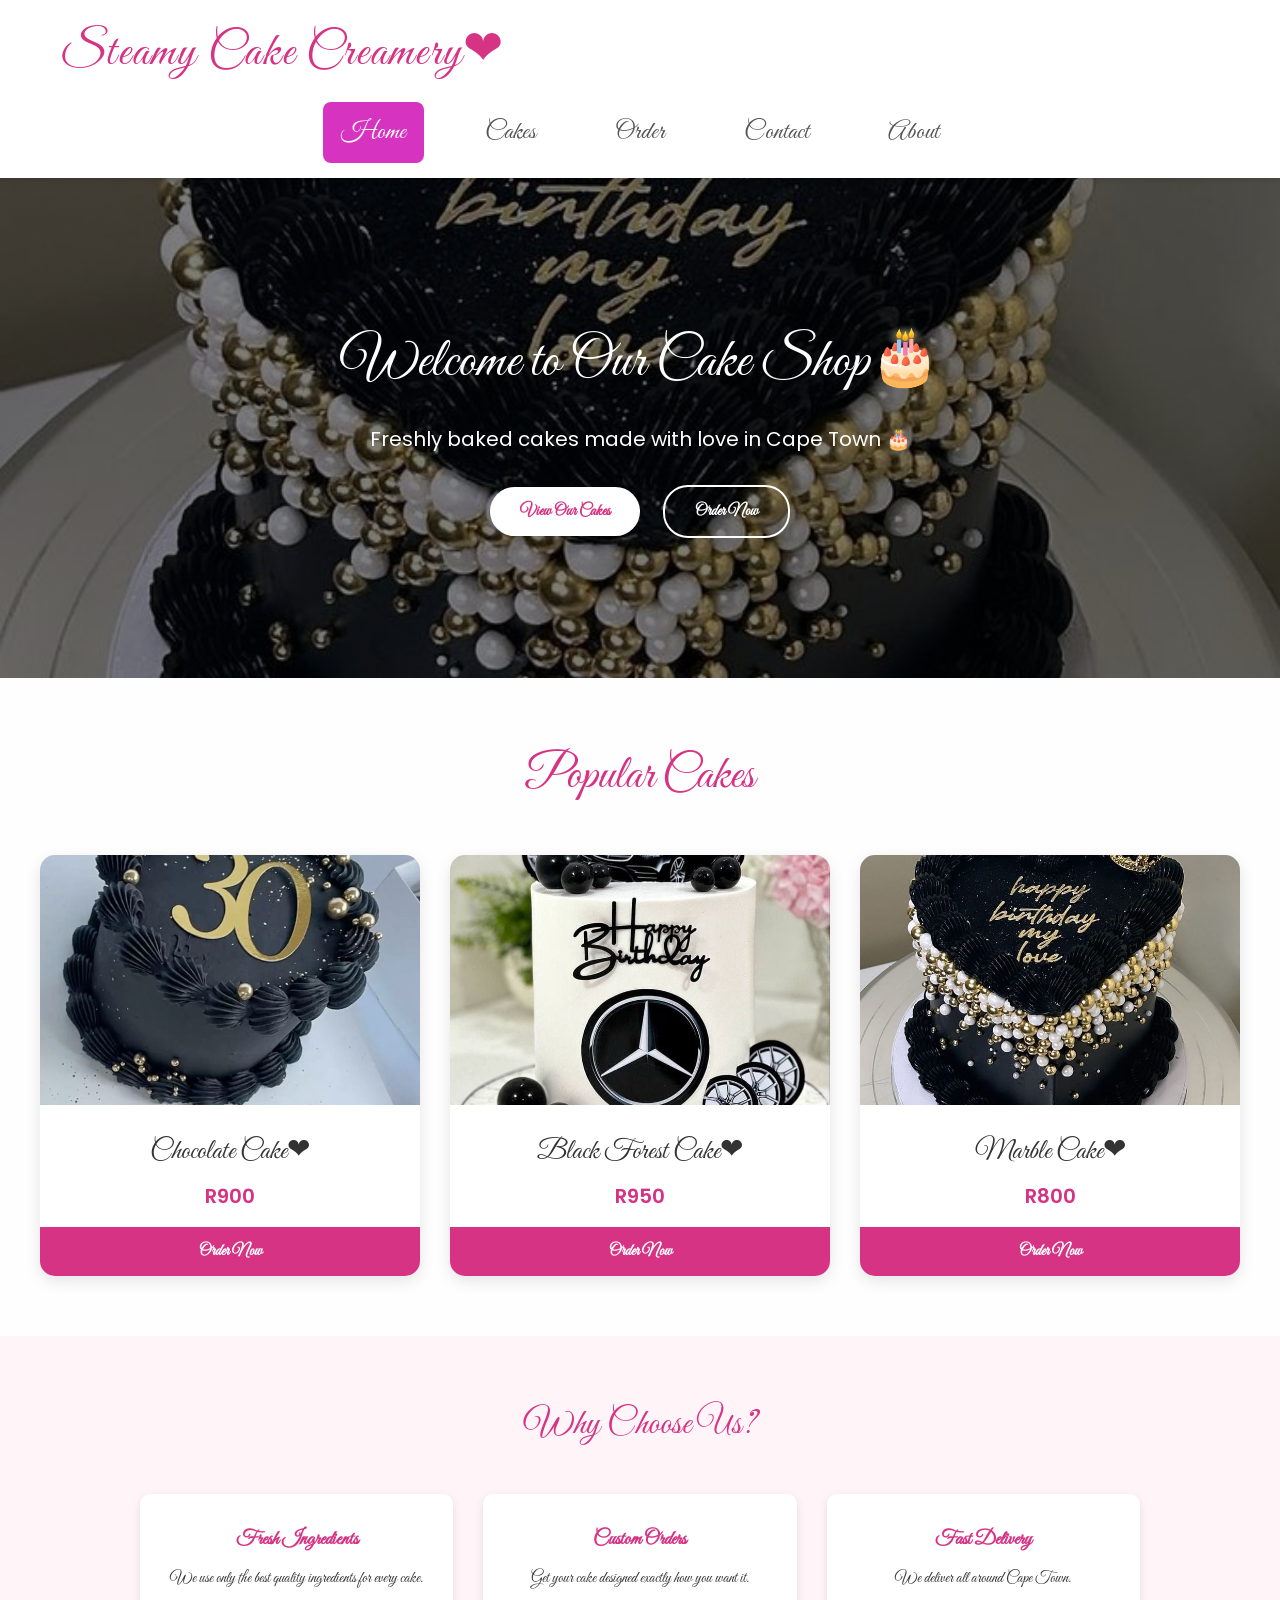
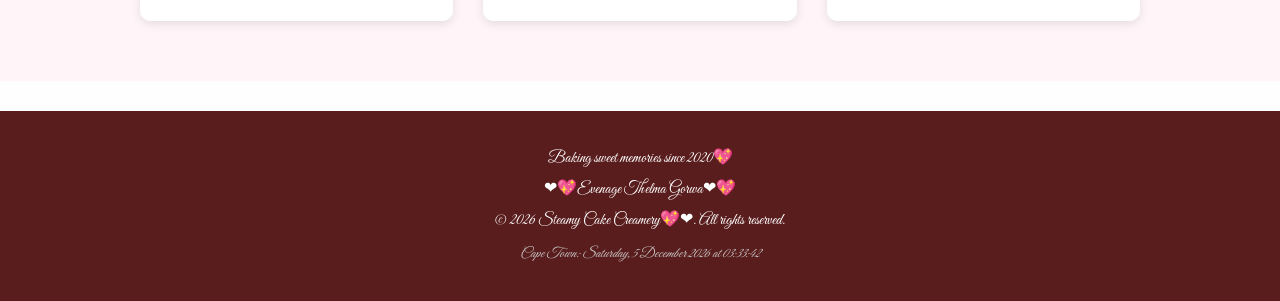
<file: index.html>
<!DOCTYPE html>
<html lang="en">
<head>
    <meta charset="UTF-8">
    <meta name="viewport" content="width=device-width, initial-scale=1.0">
    <title>Steamy Cake Creamery❤</title>
    <link href="https://fonts.googleapis.com/css2?family=Great+Vibes&family=Poppins:wght@300;400;500;600&display=swap" rel="stylesheet">
    
    <link rel="stylesheet" href="css/cake.css">
</head>


<body>
    <!-- components/header.html -->
    <div id="header"></div>

    <main>
        <!-- Hero Section -->
        <section class="hero">
            <div class="hero-content">
                <h2>Welcome to Our Cake Shop🎂</h2>
                <p>Freshly baked cakes made with love in Cape Town 🎂</p>
                <a href="cake.html" class="btn">View Our Cakes</a>
                <a href="order.html" class="btn-secondary">Order Now</a>
            </div>
        </section>

        <!-- Featured Cakes Section -->
        <section class="featured">
            <h2>Popular Cakes</h2>
            <div id="featuredCakes" class="cake-grid">
                <!-- cakes -->
            </div>
        </section>

        <!-- About Section -->
        <section class="about-preview">
            <h2>Why Choose Us?</h2>
            <div class="features">
                <div class="feature">
                    <h3>Fresh Ingredients</h3>
                    <p>We use only the best quality ingredients for every cake.</p>
                </div>
                <div class="feature">
                    <h3>Custom Orders</h3>
                    <p>Get your cake designed exactly how you want it.</p>
                </div>
                <div class="feature">
                    <h3>Fast Delivery</h3>
                    <p>We deliver all around Cape Town.</p>
                </div>
            </div>
        </section>
    </main>

    <!--components/footer.html -->
    <div id="footer"></div>

    <!--JS -->
    <script src="js/main.js"></script>
</body>
</html>
</file>
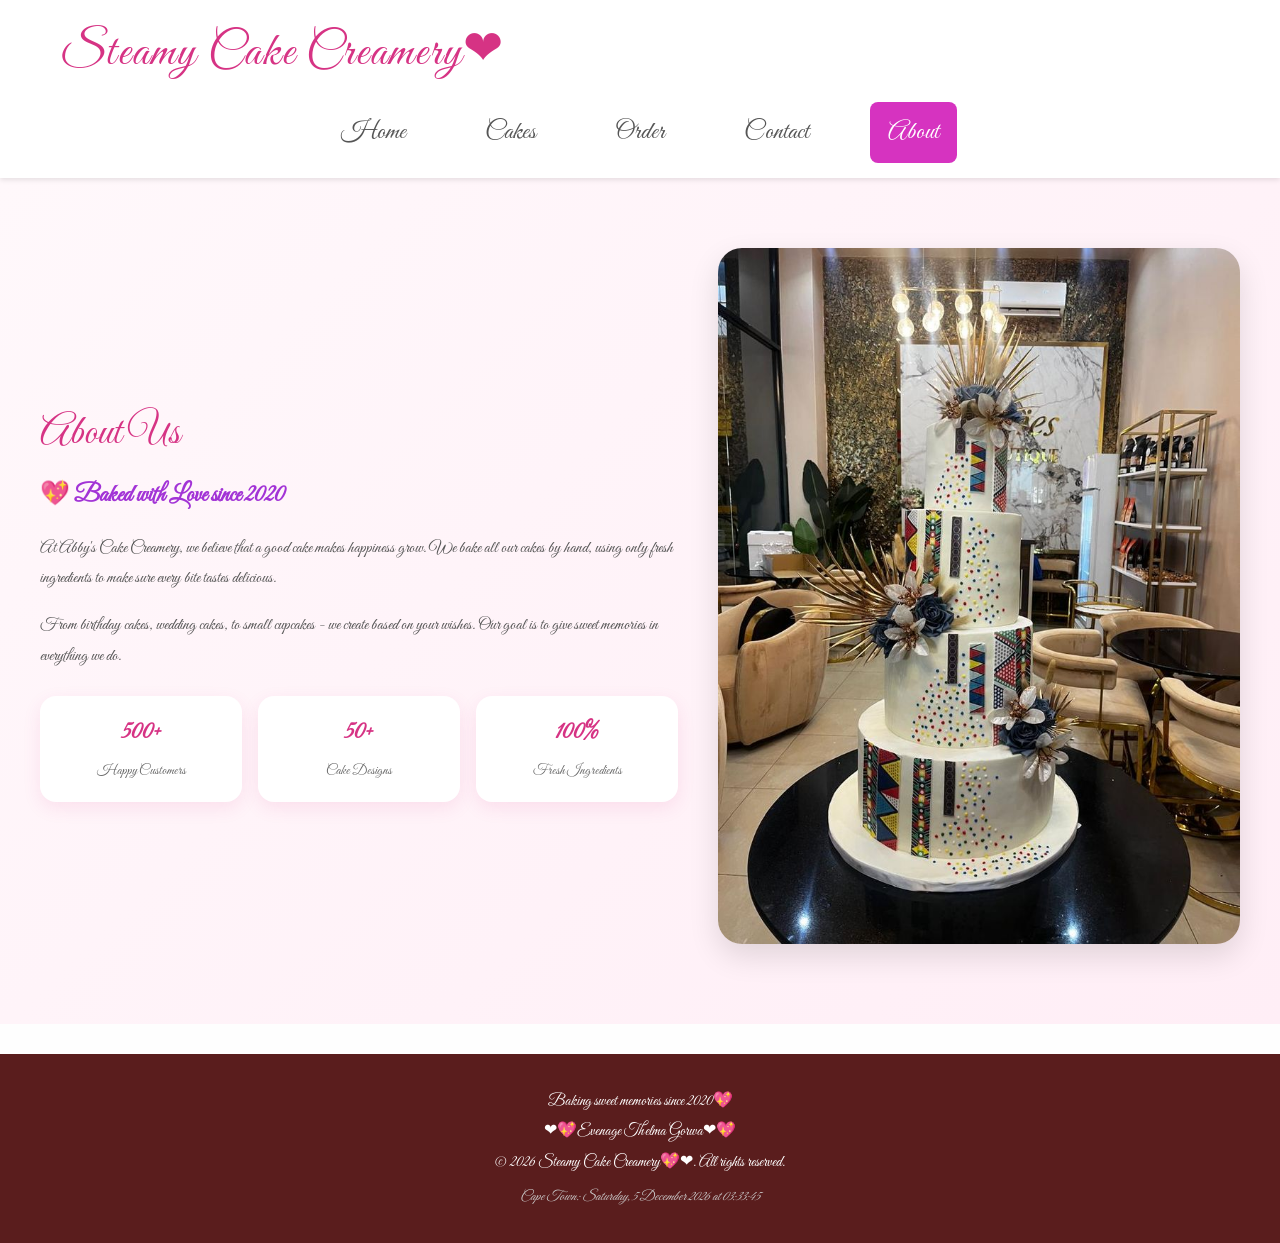
<file: about.html>
<!DOCTYPE html>
<html lang="en">
<head>
    <meta charset="UTF-8">
    <meta name="viewport" content="width=device-width, initial-scale=1.0">
    <title>Steamy Cake Creamery❤</title>
    
    <!-- Google Fonts -->
    <link href="https://fonts.googleapis.com/css2?family=Great+Vibes&family=Poppins:wght@300;400;500;600&display=swap" rel="stylesheet">
    
    <link rel="stylesheet" href="css/cake.css">
</head>
<body>
    <div id="header-placeholder"></div>

    <main>
        <section class="about-section">
            <div class="about-container">
                
                <div class="about-text">
                    <h2>About Us</h2>
                    <h3>💖 Baked with Love since 2020</h3>
                    <p>At Abby's Cake Creamery, we believe that a good cake makes happiness grow. 
                       We bake all our cakes by hand, using only fresh ingredients to make sure 
                        every bite tastes delicious.</p>

                    <p>From birthday cakes, wedding cakes, to small cupcakes - we create 
                    based on your wishes. Our goal is to give sweet memories in everything we do.</p>
                    
                    <div class="about-stats">
                        <div class="stat">
                            <h4>500+</h4>
                            <p>Happy Customers</p>
                        </div>
                        <div class="stat">
                            <h4>50+</h4>
                            <p>Cake Designs</p>
                        </div>
                        <div class="stat">
                            <h4>100%</h4>
                            <p>Fresh Ingredients</p>
                        </div>
                    </div>
                </div>

                <div class="about-image">
                    <img src="images/culturalWed2.jpeg" alt="Our Baker">
                </div>

            </div>
        </section>
    </main>

    <div id="footer-placeholder"></div>

    <script>
        fetch('components/header.html')
            .then(res => res.text())
            .then(data => document.getElementById('header-placeholder').innerHTML = data);
        
        fetch('components/footer.html')
            .then(res => res.text())
            .then(data => document.getElementById('footer-placeholder').innerHTML = data);
    </script>
    <script src="js/main.js"></script>
</body>
</html>
</file>
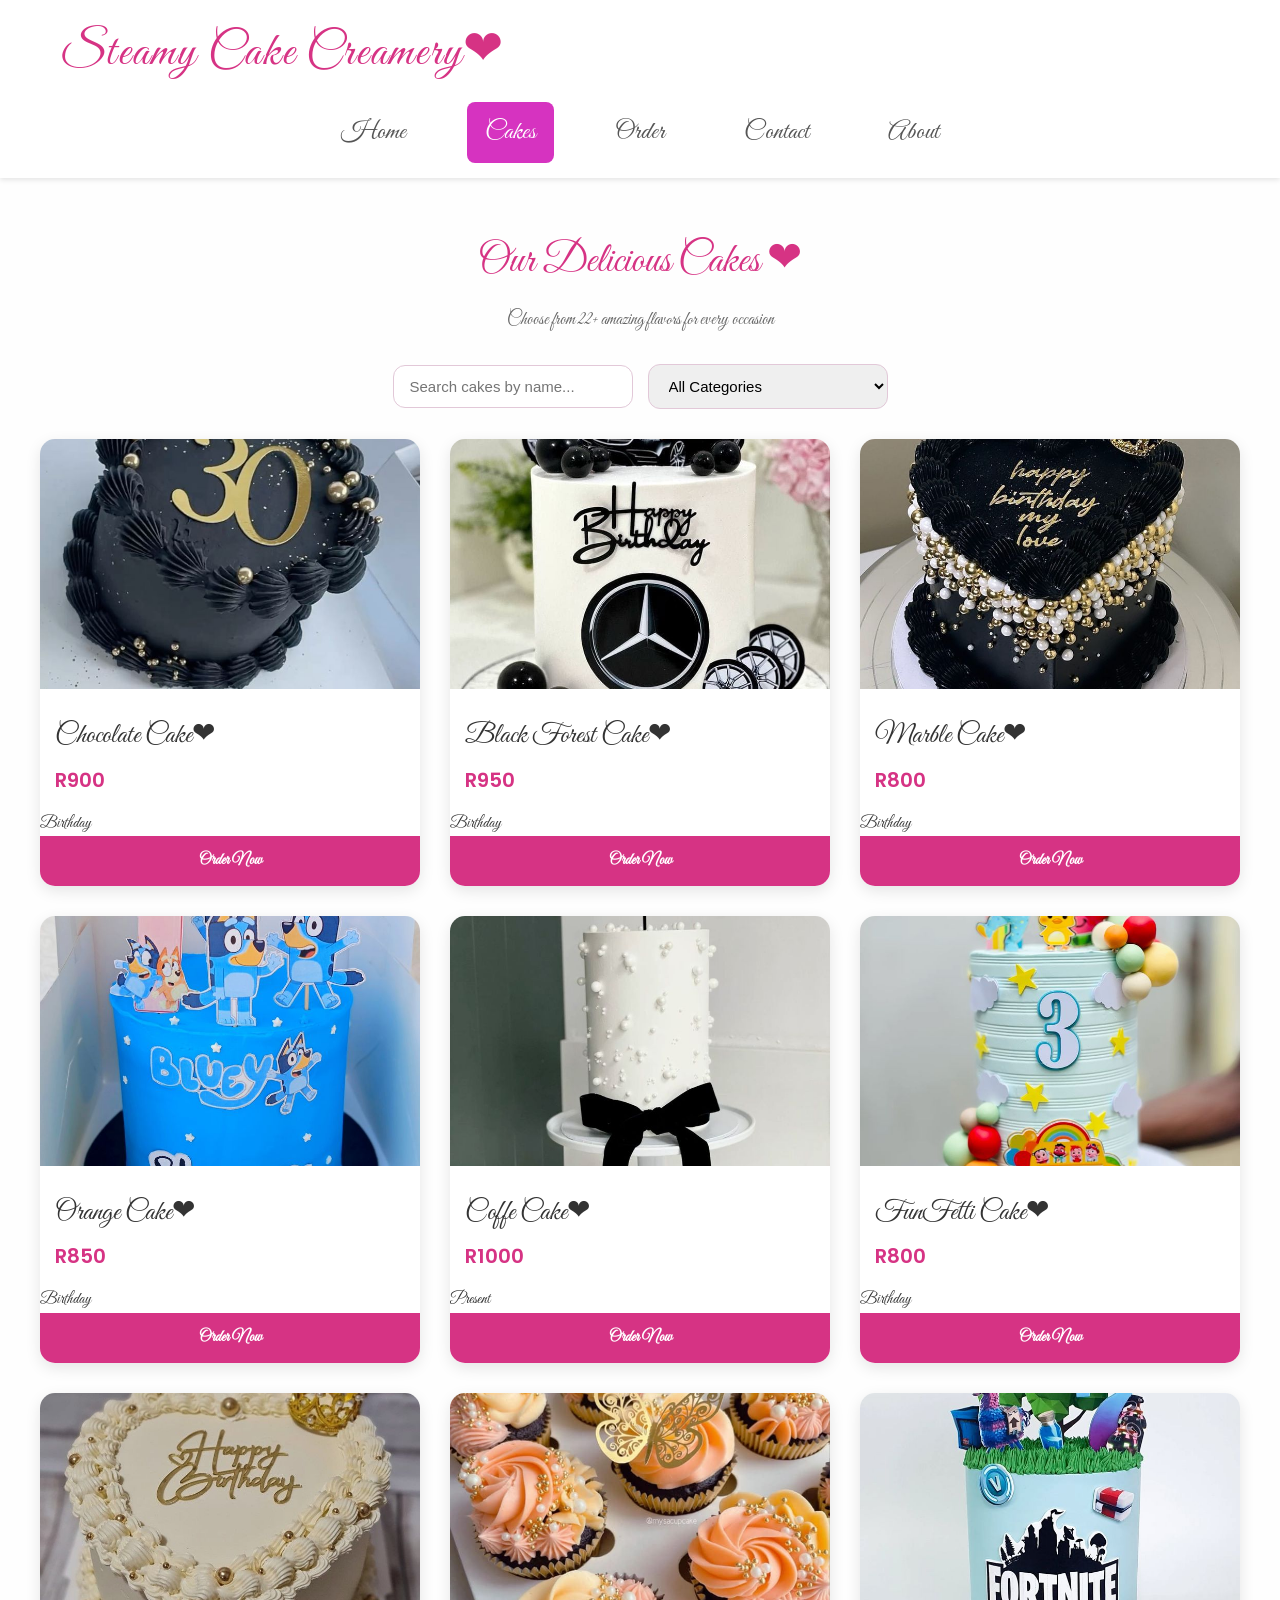
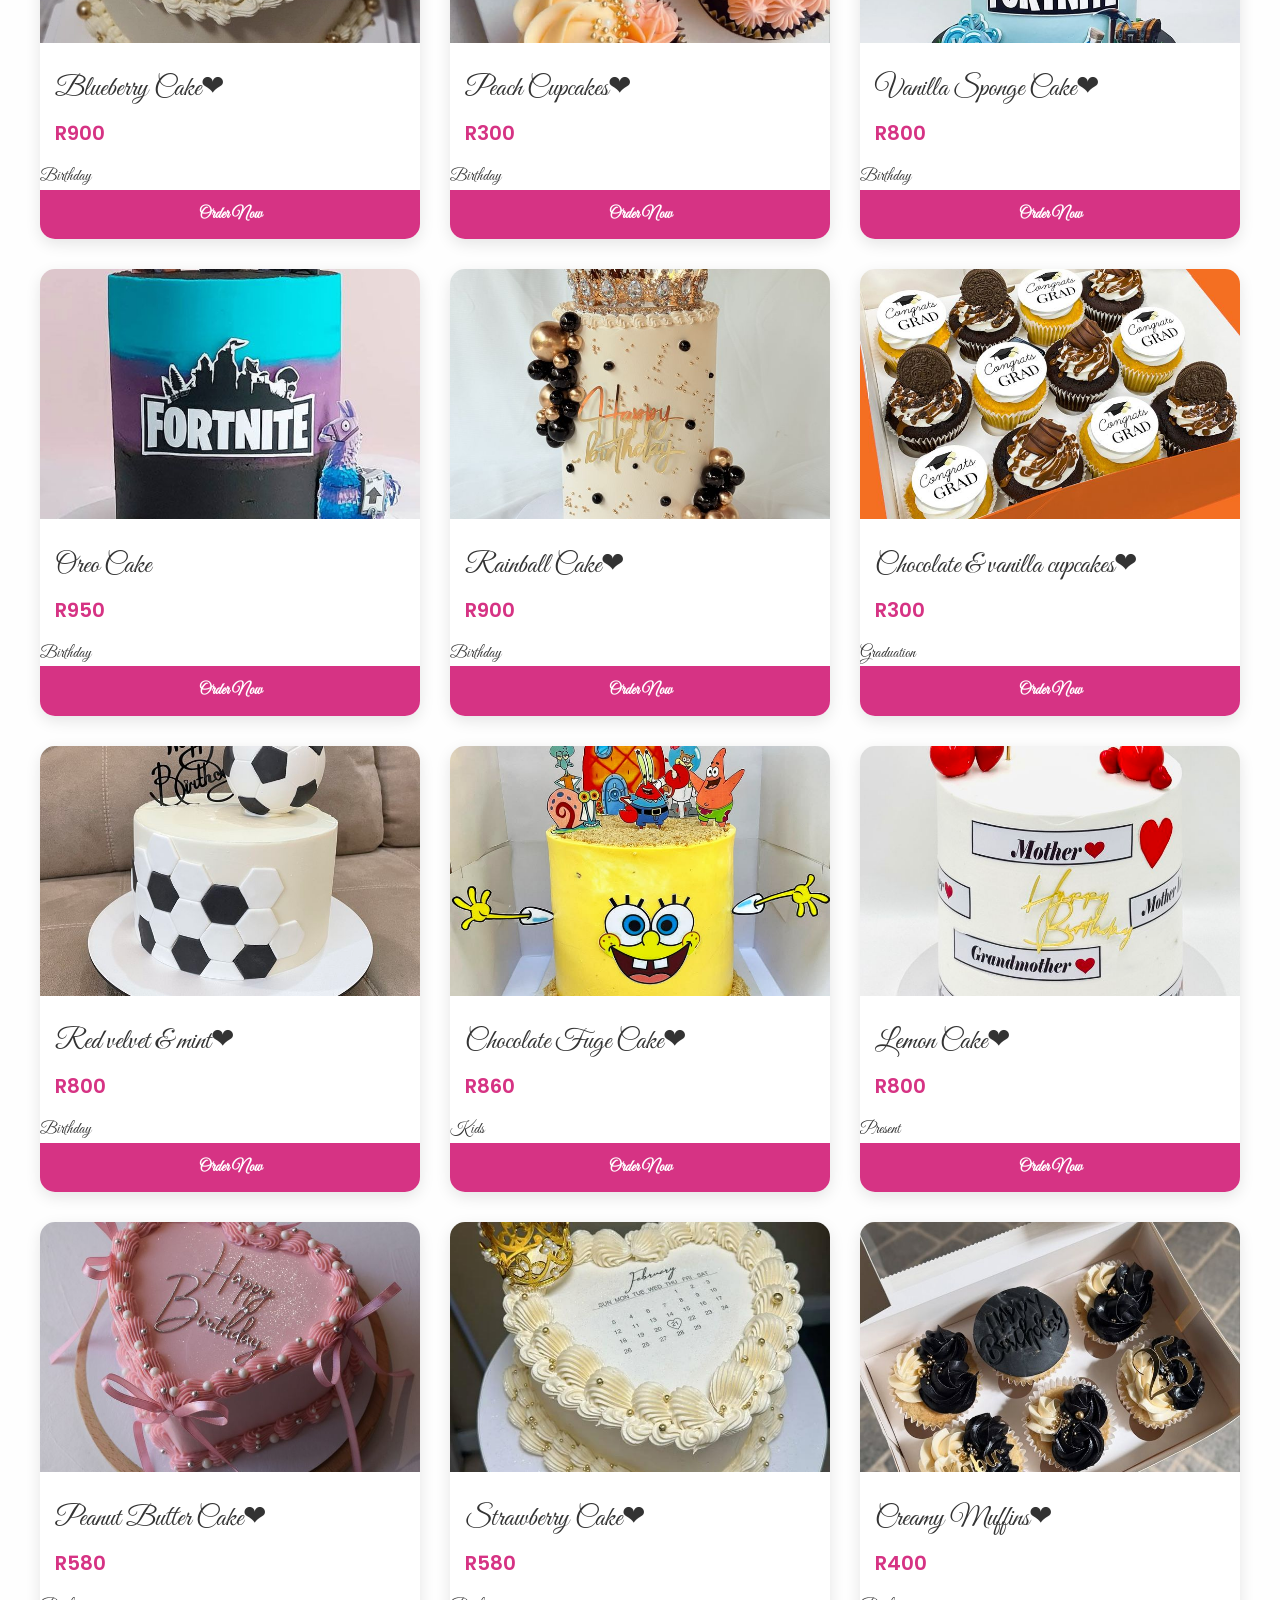
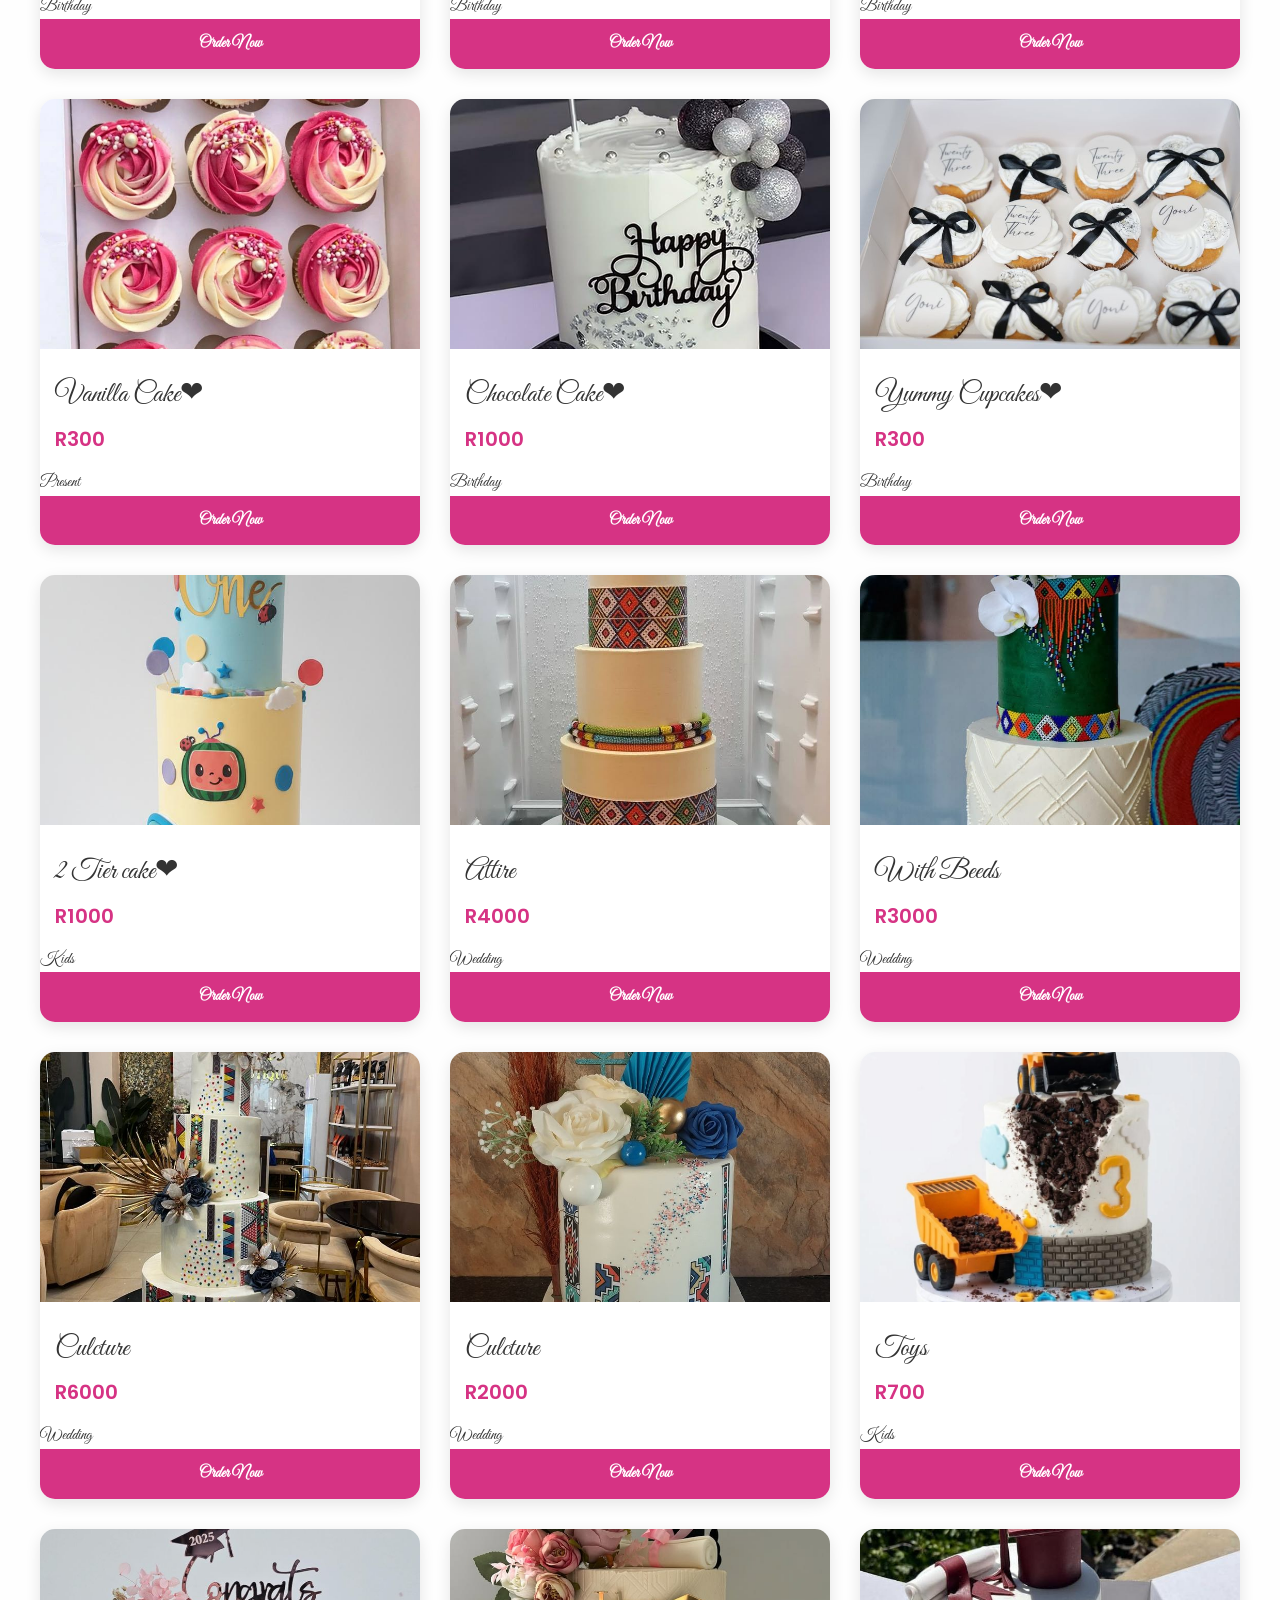
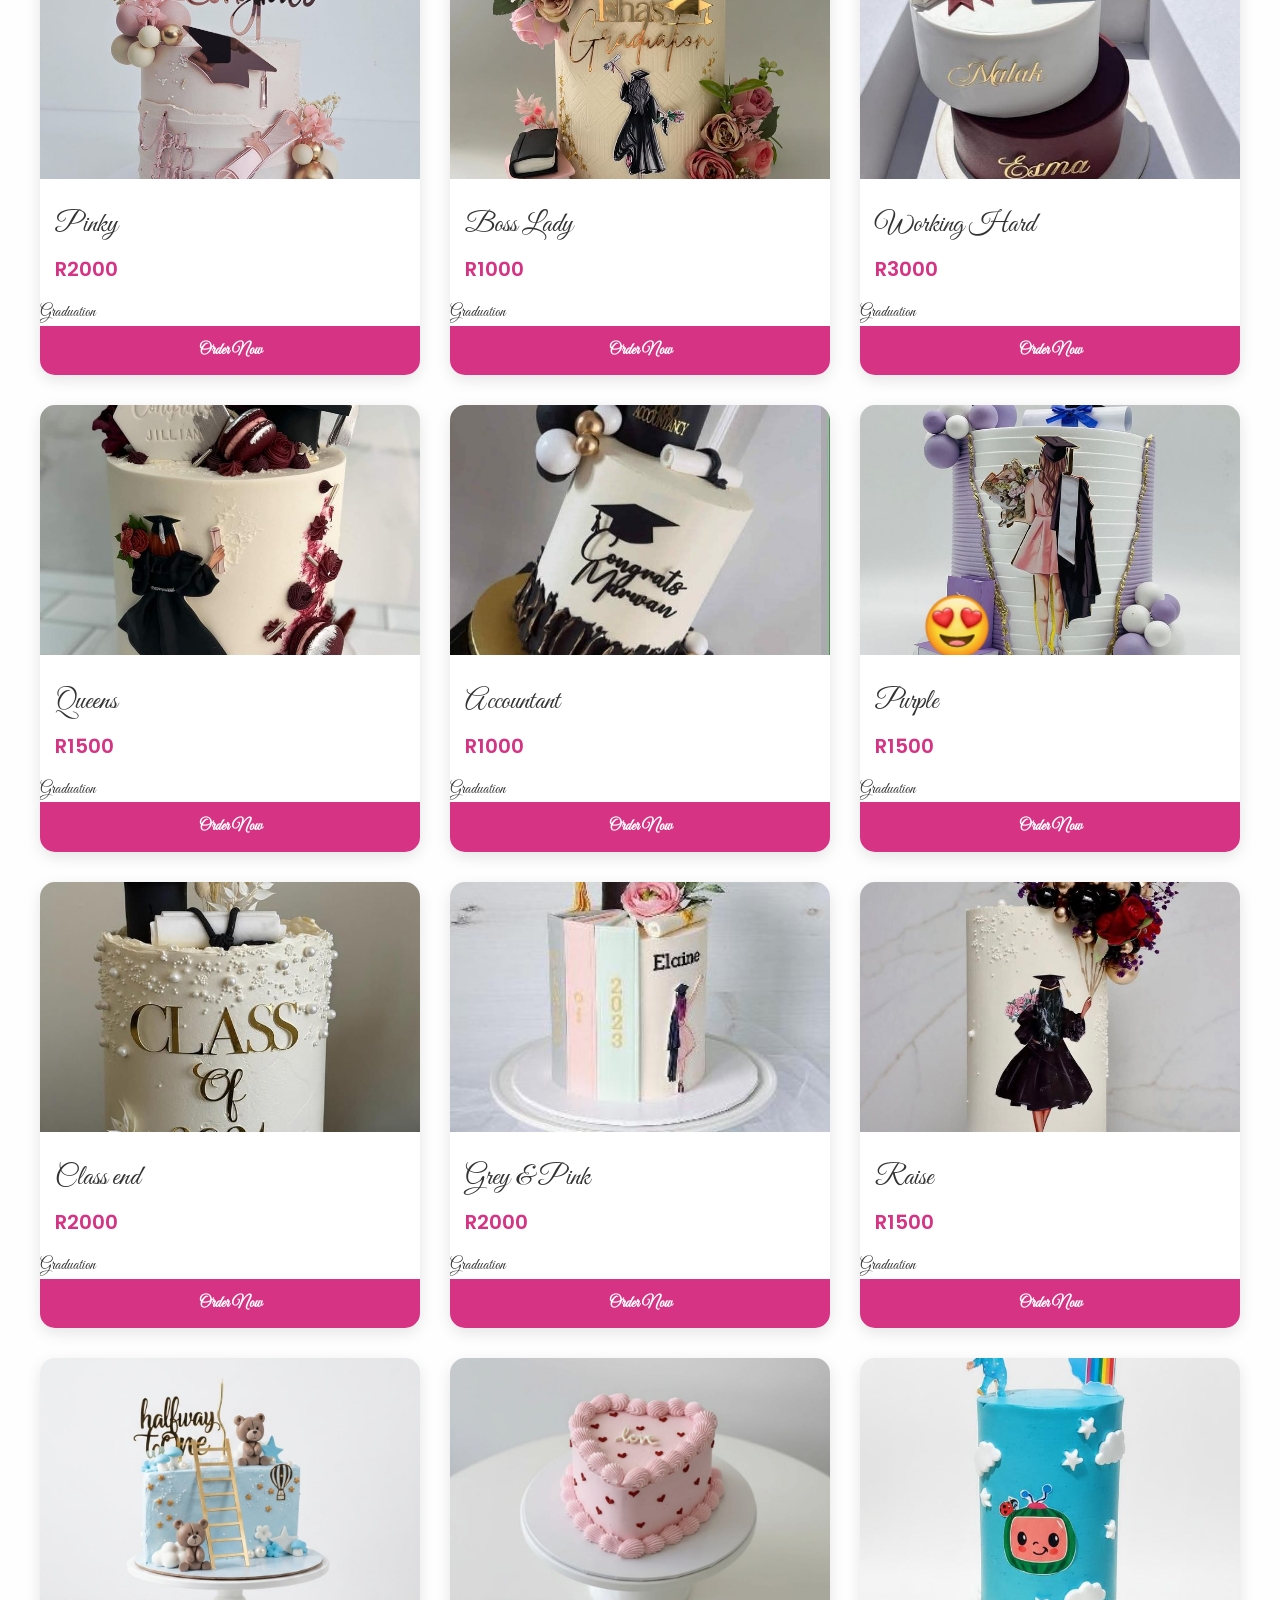
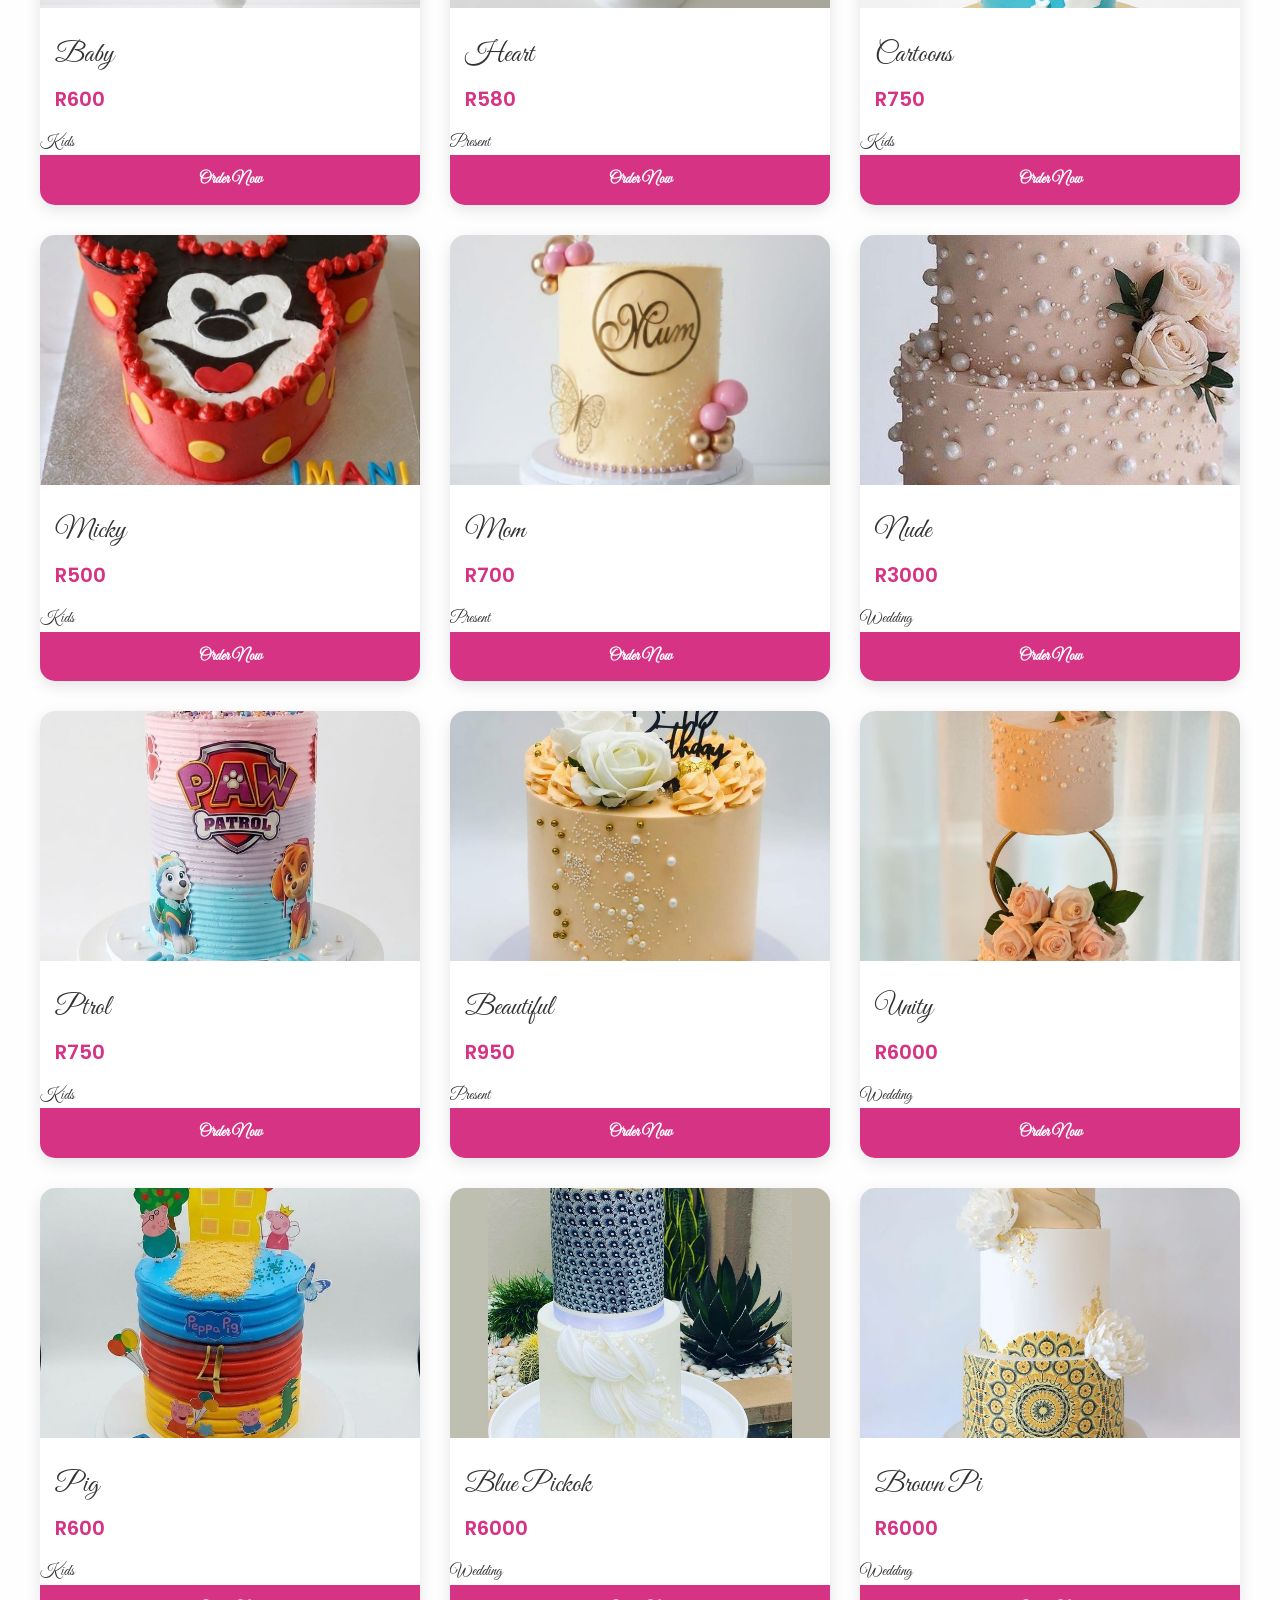
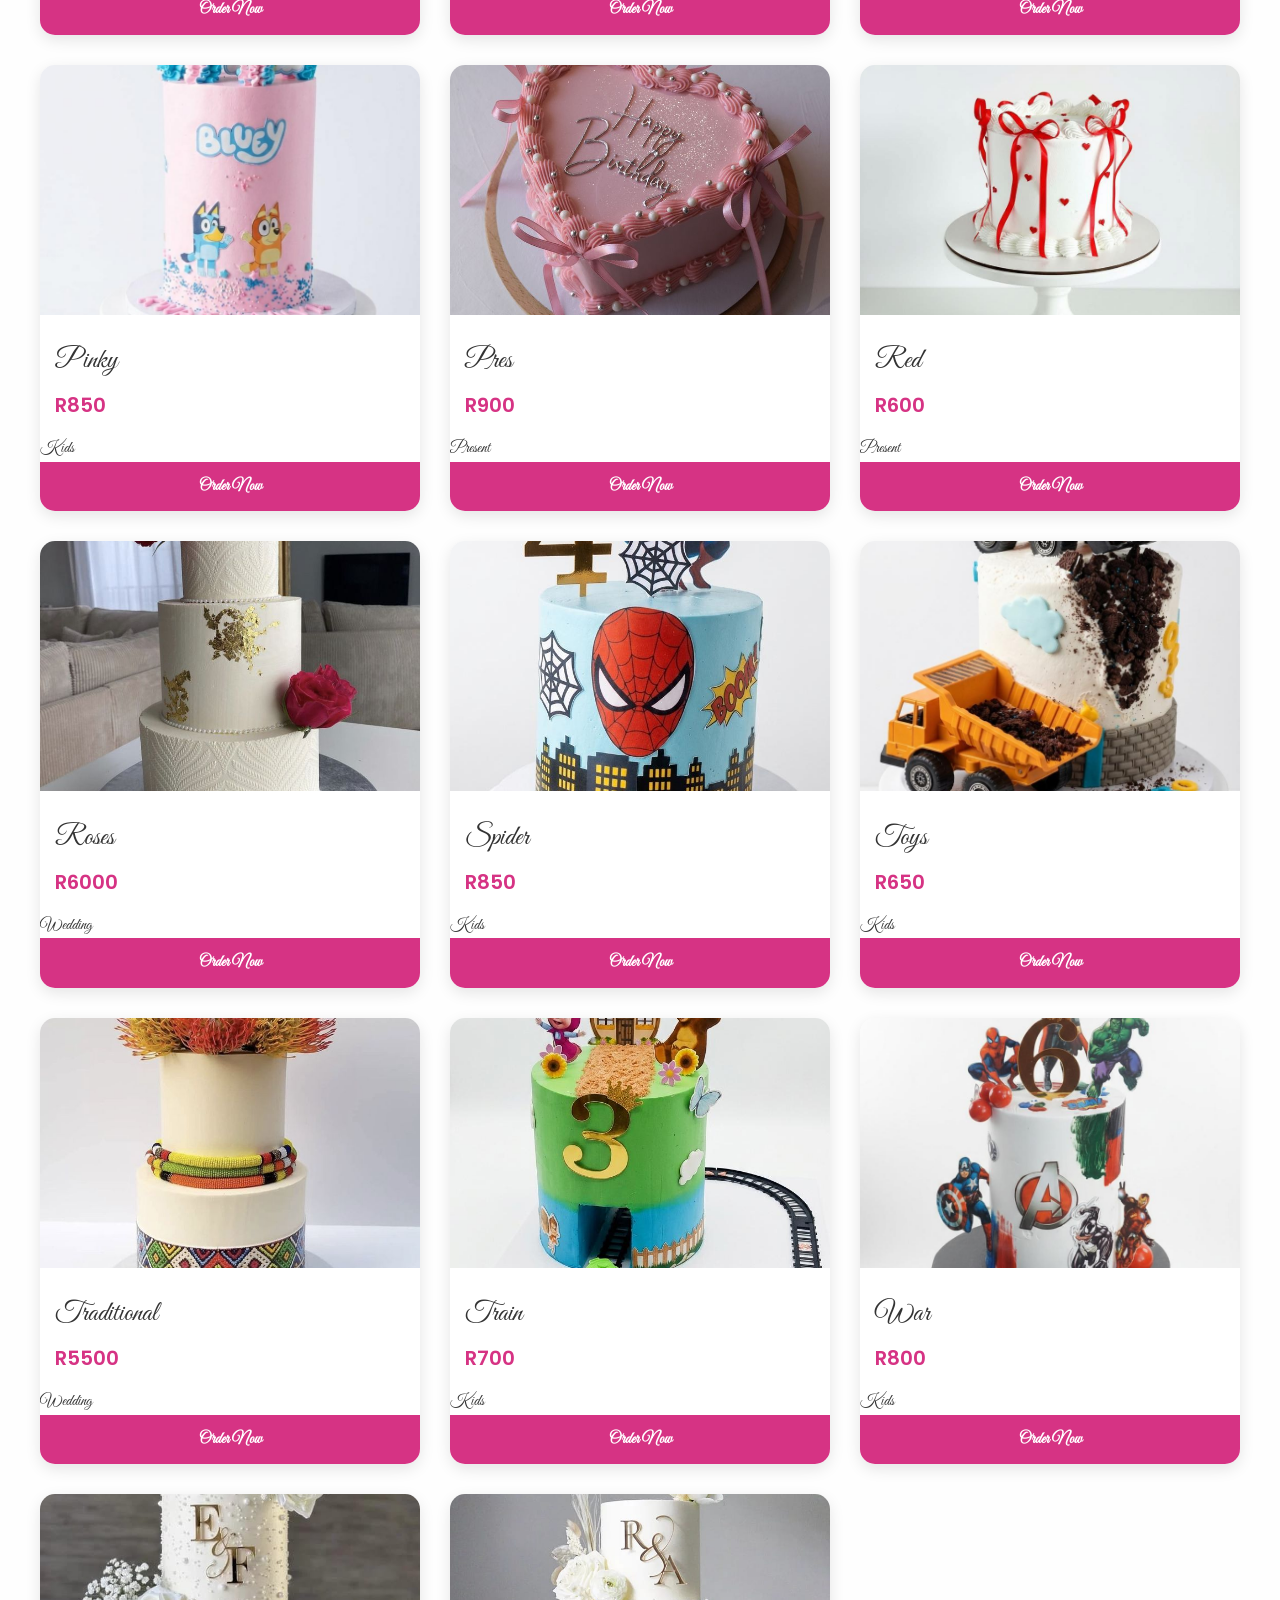
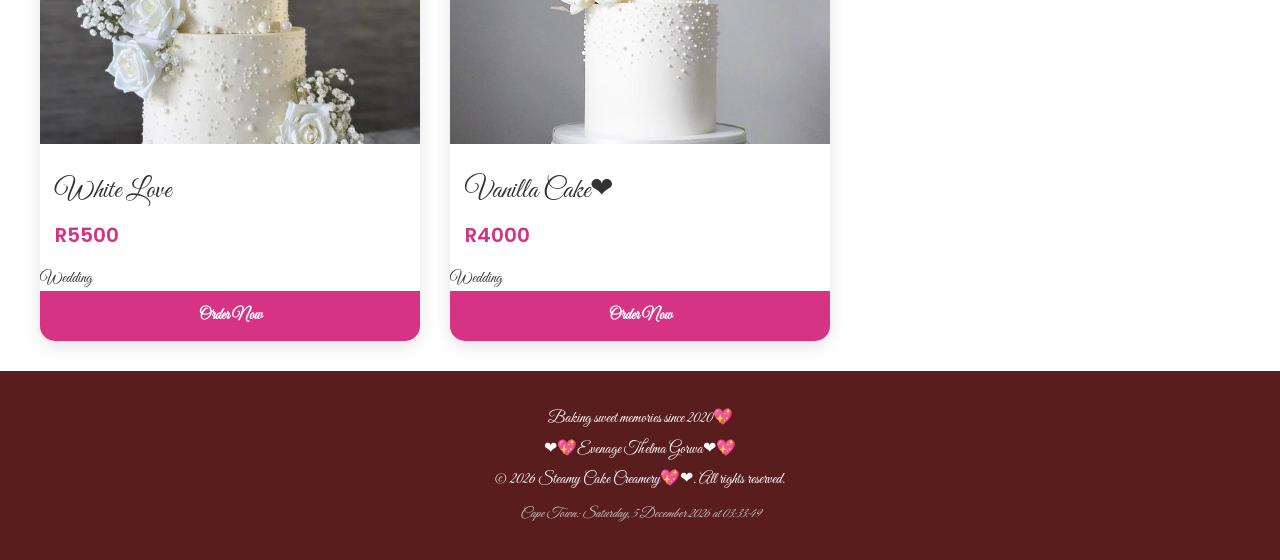
<file: cake.html>
<!DOCTYPE html>
<html lang="en">
<head>
    <meta charset="UTF-8">
    <meta name="viewport" content="width=device-width, initial-scale=1.0">
    <title>Steamy Cake Creamery❤</title>
    <link href="https://fonts.googleapis.com/css2?family=Great+Vibes&family=Poppins:wght@300;400;500;600&display=swap" rel="stylesheet">
    
    <link rel="stylesheet" href="css/cake.css">
</head>
<body>
    <!-- JS -->
    <div id="header-placeholder"></div>

    <main>
        <!-- Page Title -->
        <section class="page-header">
            <h2>Our Delicious Cakes ❤</h2>
            <p>Choose from 22+ amazing flavors for every occasion</p>
        </section>

        <!-- Search with Filter -->
        <section class="filters">
            <div class="container">
                <input type="text" id="searchInput" placeholder="Search cakes by name...">
                <select id="categoryFilter">
                    <option value="all">All Categories</option>
                    <option value="Birthday">Birthday</option>
                    <option value="Wedding">Wedding</option>
                    <option value="Present">Present</option>
                    <option value="Kids">Kids</option>
                    <option value="Graduation">Graduation</option>
                </select>
            </div>
        </section>

        <!-- all cakes -->
        <section class="all-cakes">
            <div id="allCakes" class="cake-grid">
            
                <p>Loading cakes...</p>
            </div>
        </section>
    </main>

    <!-- header and Footer with JS -->
    
    <div id="footer-placeholder"></div>

    <script src="js/main.js"></script>
</body>
</html>
</file>
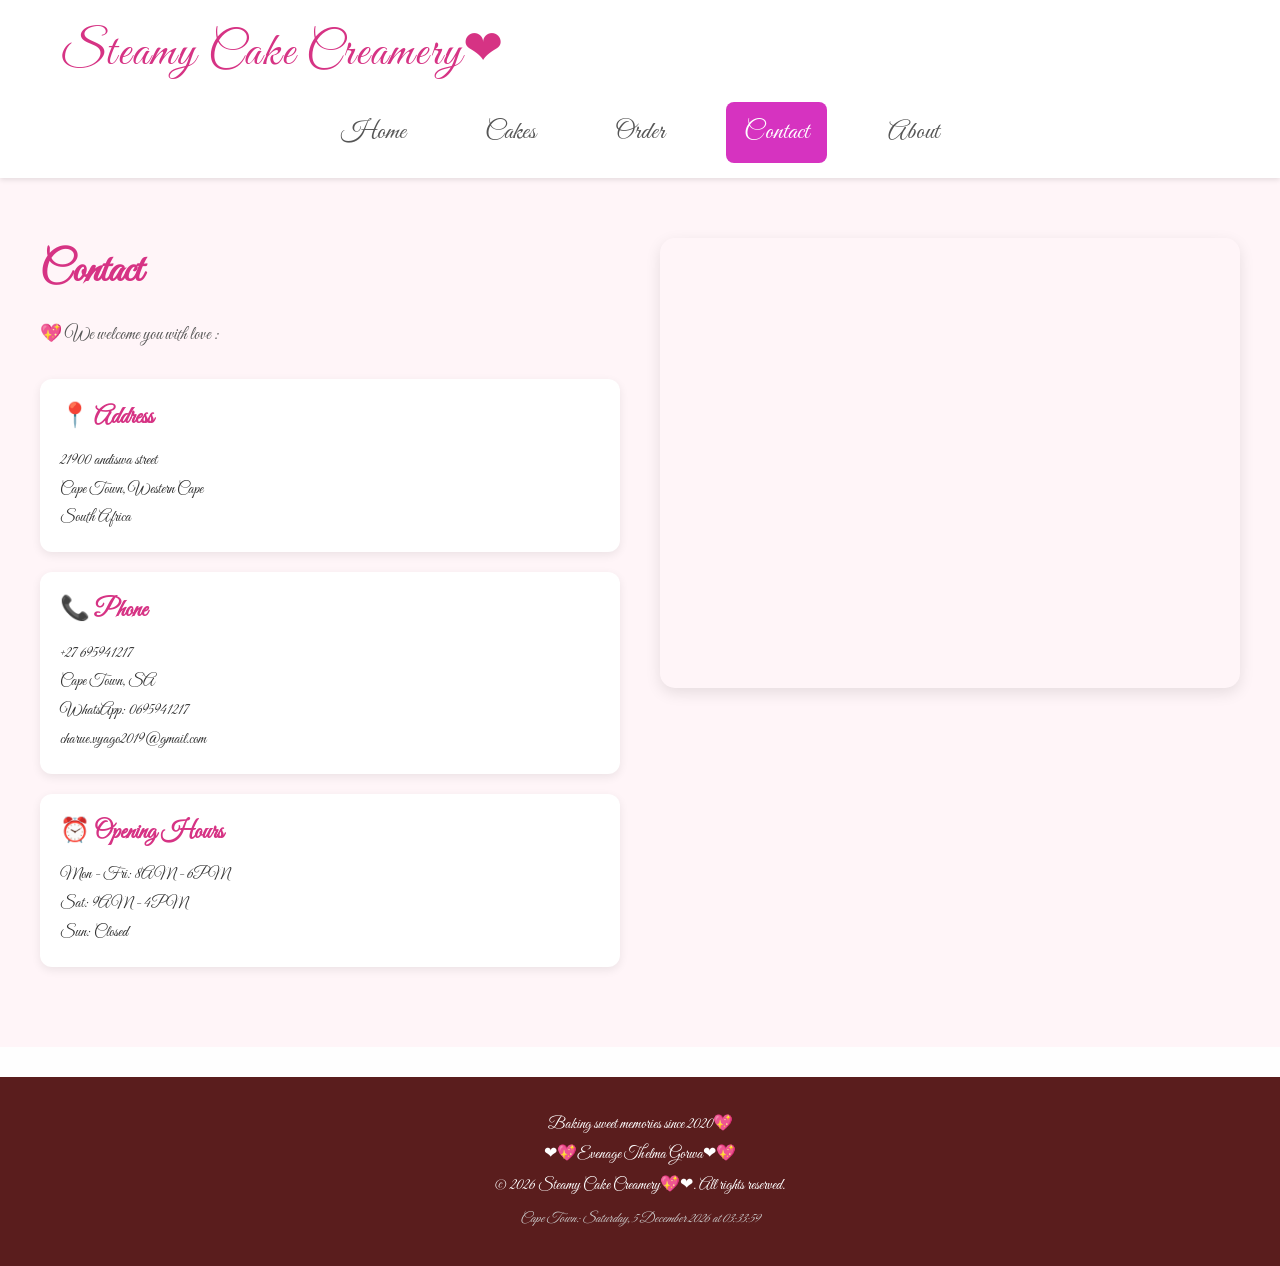
<file: contactUs.html>
<!DOCTYPE html>
<html lang="en">
<head>
    <meta charset="UTF-8">
    <meta name="viewport" content="width=device-width, initial-scale=1.0">
    <title>Steamy Cake Creamery❤</title>
    
    <!-- Google Fonts -->
    <link href="https://fonts.googleapis.com/css2?family=Great+Vibes&family=Poppins:wght@300;400;500;600&display=swap" rel="stylesheet">
    
    <link rel="stylesheet" href="css/cake.css">
</head>
<body>
    <div id="header-placeholder"></div>

    <main>
        <section class="contact-section">
            <div class="contact-container">
                
                <!-- Contact info -->
                <div class="contact-info">
                    <h2>Contact</h2>
                    <p>💖 We welcome you with love :</p>
                    
                    <div class="info-item">
                        <h3>📍 Address</h3>
                        <p>21900 andiswa street<br>Cape Town, Western Cape<br>South Africa</p>
                    </div>

                    <div class="info-item">
                        <h3>📞 Phone</h3>
                        <p>+27 695941217</p>
                       <p>Cape Town, SA</p>
            <p>WhatsApp: 0695941217</p>
            <p>charue.vyago2019@gmail.com</p>
       

                    </div>

                    <div class="info-item">
                        <h3>⏰ Opening Hours</h3>
                        <p>Mon - Fri: 8AM - 6PM<br>
                           Sat: 9AM - 4PM<br>
                           Sun: Closed</p>
                    </div>
                </div>

                <!--  Google Map -->
                <div class="contact-map">
                    <iframe src="https://www.google.com/maps/embed?pb=!1m16!1m12!1m3!1d52926.969783727116!2d18.646045031837527!3d-33.9941875897474!2m3!1f0!2f0!3f0!3m2!1i1024!2i768!4f13.1!2m1!1s21900%20Andiswa%20Street%2C%20Fairdale!5e0!3m2!1sen!2sza!4v1778201575164!5m2!1sen!2sza" width="600" height="450" style="border:0;" allowfullscreen="" loading="lazy" referrerpolicy="no-referrer-when-downgrade"></iframe> 
                </div>

            </div>
        </section>
    </main>

    <div id="footer-placeholder"></div>

    <script>
        // header and footer
        fetch('components/header.html')
            .then(res => res.text())
            .then(data => document.getElementById('header-placeholder').innerHTML = data);
        
        fetch('components/footer.html')
            .then(res => res.text())
            .then(data => document.getElementById('footer-placeholder').innerHTML = data);
    </script>
    <script src="js/main.js"></script>
</body>
</html>
</file>
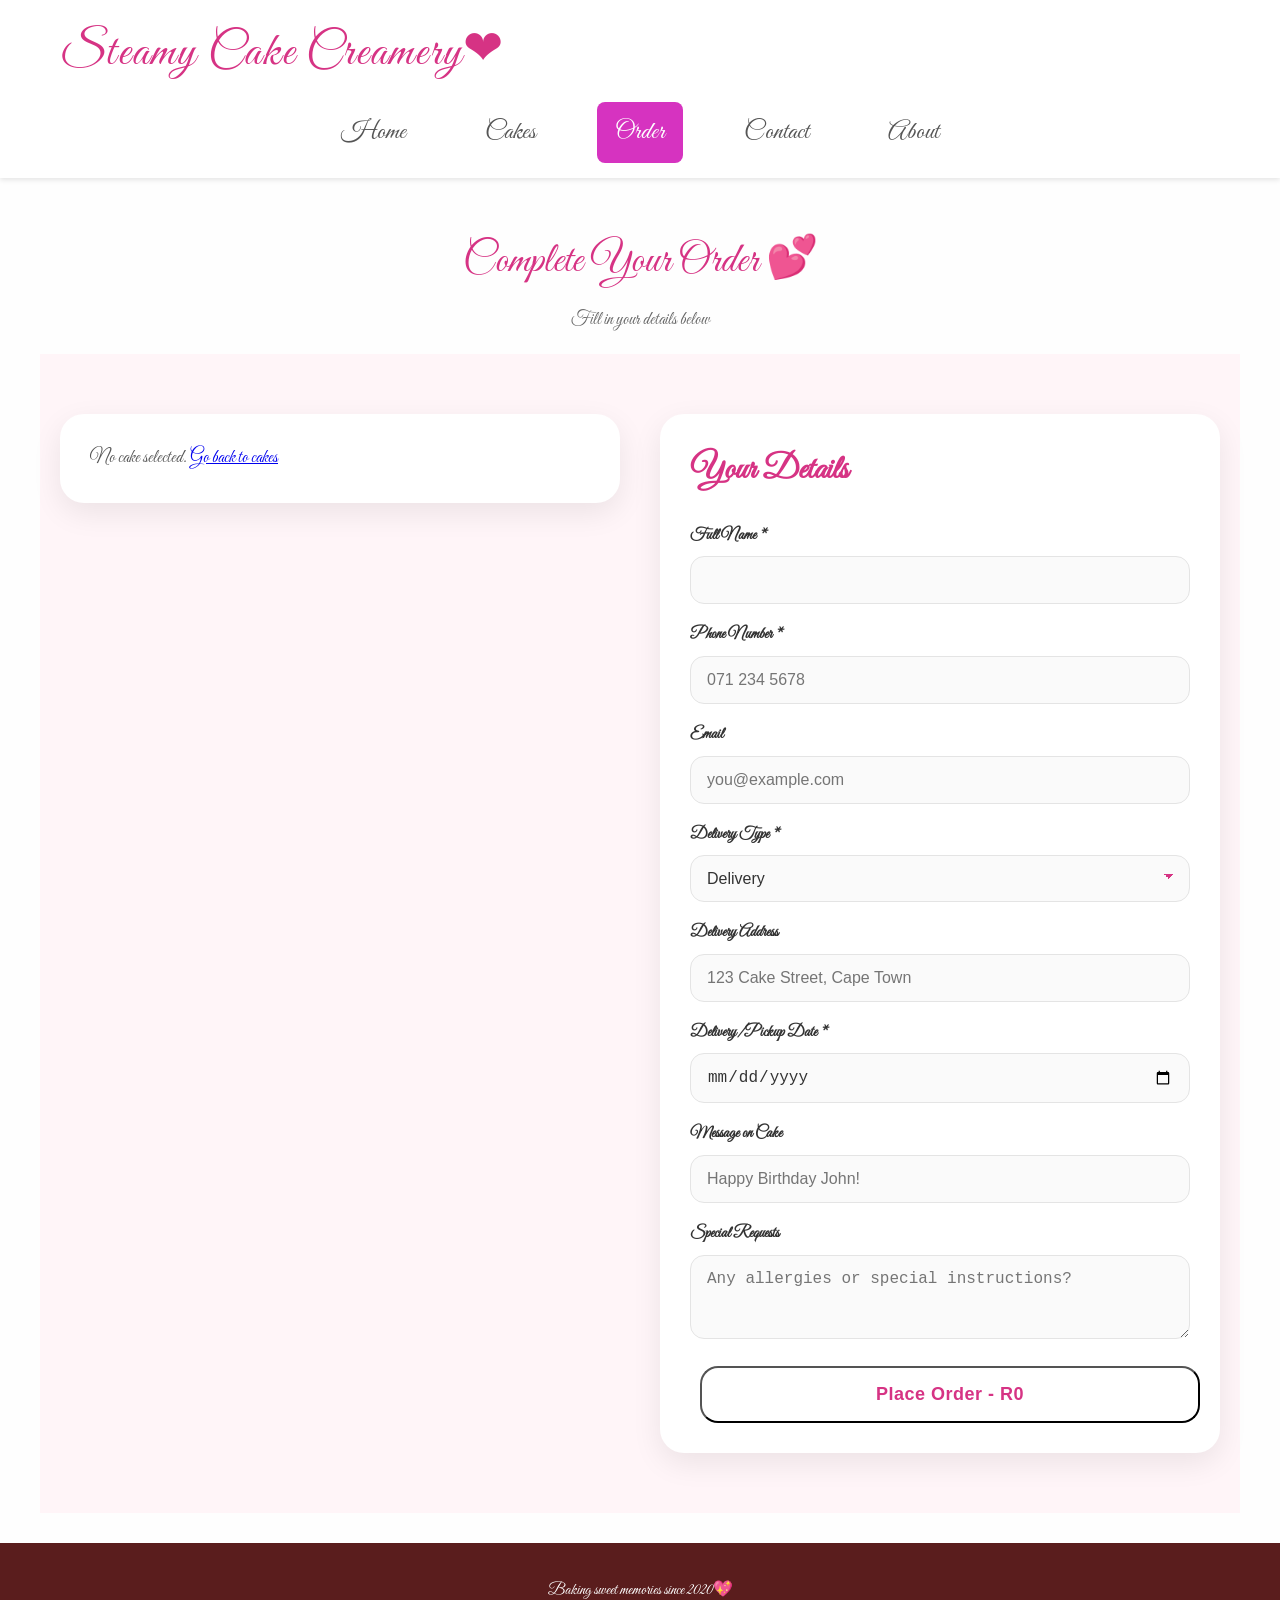
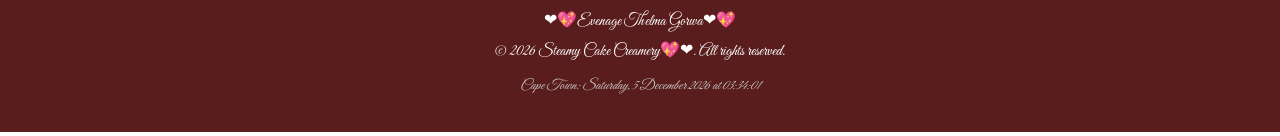
<file: order.html>
<!DOCTYPE html>
<html lang="en">
<head>
    <meta charset="UTF-8">
    <meta name="viewport" content="width=device-width, initial-scale=1.0">
    <title>Steamy Cake Creamery❤</title>
    <link href="https://fonts.googleapis.com/css2?family=Great+Vibes&family=Poppins:wght@300;400;500;600&display=swap" rel="stylesheet">
    
    <link rel="stylesheet" href="css/cake.css">
</head>
<body>
    <div id="header"></div>

    <main>
        <section class="page-header">
            <h2>Complete Your Order 💕</h2>
            <p>Fill in your details below</p>
        </section>

        <section class="container order-section">
            <div id="orderDetails" class="order-grid">
                <div class="order-cake-info">
                    <p>Loading cake details...</p>
                </div>
                
                <div class="order-form">
                    <h3>Your Details</h3>
                    <form id="orderForm">
                        <label for="customerName">Full Name *</label>
                        <input type="text" id="customerName" name="customerName" required>

                        <label for="customerPhone">Phone Number *</label>
                        <input type="tel" id="customerPhone" name="customerPhone" placeholder="071 234 5678" required>

                        <label for="customerEmail">Email</label>
                        <input type="email" id="customerEmail" name="customerEmail" placeholder="you@example.com">

                        <label for="deliveryType">Delivery Type *</label>
                        <select id="deliveryType" name="deliveryType" required>
                            <option value="Delivery">Delivery</option>
                            <option value="Pickup">Pickup</option>
                        </select>

                        <label for="deliveryAddress">Delivery Address</label>
                        <input type="text" id="deliveryAddress" name="deliveryAddress" placeholder="123 Cake Street, Cape Town">

                        <label for="deliveryDate">Delivery/Pickup Date *</label>
                        <input type="date" id="deliveryDate" name="deliveryDate" required>

                        <label for="message">Message on Cake</label>
                        <input type="text" id="message" name="message" placeholder="Happy Birthday John!">

                        <label for="specialRequests">Special Requests</label>
                        <textarea id="specialRequests" name="specialRequests" rows="3" placeholder="Any allergies or special instructions?"></textarea>

                        <button type="submit" class="btn">Place Order - R<span id="orderPrice">0</span></button>
                    </form>
                </div>
            </div>
        </section>
    </main>

    <div id="footer"></div>
    <script src="js/main.js"></script>
</body>
</html>
</file>
<file: css/cake.css>
/* =====  STYLES ===== */
* {
    margin: 0;
    padding: 0;
    box-sizing: border-box;
}

title {
    font-family: 'Great Vibes', cursive;
}

body {
    font-family: 'Great Vibes', cursive;
    line-height: 1.6;
    color: #333;
    background-color: #fefefe;
}

.container {
    max-width: 1200px;
    margin: 0 auto;
    padding: 0 20px;
}

/* ===== HEADER ===== */
header {
    background-color: #fff;
    box-shadow: 0 2px 5px rgba(0,0,0,0.1);
    padding: 15px 0;
    position: sticky;
    top: 0;
    z-index: 100;
}

.header-top {
    display: flex;
    justify-content: space-between;
    align-items: center;
}

header h1 {
    color: #d63384;
    text-align: center;
    margin-bottom: 10px;
    font-size: 28px;
}

header h1 a {
    font-family: 'Great Vibes', cursive;
    color: #d63384;
    font-size: 48px;
    text-decoration: none;
    letter-spacing: 2px;
    font-weight: 400;
}

nav {
    text-align: center;
}

nav a {
    font-family: 'Great Vibes',cursive;
    text-decoration: none;
    color: #555;
    margin: 0 20px;
    font-weight: 400;
    padding: 10px 18px;
    border-radius: 8px;
    transition: all 0.3s ease;
    font-size: 26px;
    display: inline-block;
}

nav a:hover {
    background-color: #ffe6f0;
    color: #a233d6;
    transform: scale(1.05);
}

nav a.active {
    background-color: #d633c0;
    color: white;
}

/* ===== HAMBURGER MENU ===== */
.hamburger {
    display: none;
    flex-direction: column;
    justify-content: space-between;
    width: 30px;
    height: 22px;
    background: transparent;
    border: none;
    cursor: pointer;
    padding: 0;
    z-index: 101;
}

.hamburger span {
    display: block;
    height: 3px;
    width: 100%;
    background-color: #d63384;
    border-radius: 2px;
    transition: all 0.3s ease;
}

.hamburger.active span:nth-child(1) {
    transform: rotate(45deg) translate(5px, 5px);
}
.hamburger.active span:nth-child(2) {
    opacity: 0;
}
.hamburger.active span:nth-child(3) {
    transform: rotate(-45deg) translate(7px, -6px);
}

/* ===== HERO SECTION ===== */
.hero {
    background: linear-gradient(rgba(0, 0, 0, 0.5), rgba(0, 0, 0, 0.5)), 
                url('../images/hero-cake.jpeg') center/cover no-repeat;
    color: white;
    text-align: center;
    padding: 120px 20px;
    min-height: 500px;
    display: flex;
    align-items: center;
    justify-content: center;
}

.hero-content h2 {
    font-family: 'Great Vibes', cursive;
    font-size: 56px;
    margin-bottom: 15px;
    font-weight: normal;
}

.hero-content p {
    font-family: 'Poppins', sans-serif;
    font-size: 20px;
    margin-bottom: 30px;
}

.btn, .btn-secondary {
    display: inline-block;
    padding: 12px 30px;
    margin: 0 10px;
    border-radius: 25px;
    text-decoration: none;
    font-weight: bold;
    transition: all 0.3s ease;
}

.btn {
    background-color: white;
    color: #d63384;
}

.btn:hover {
    background-color: #ffe6f0;
    transform: translateY(-2px);
}

.btn-secondary {
    background-color: transparent;
    color: white;
    border: 2px solid white;
}

.btn-secondary:hover {
    background-color: white;
    color: #d63384;
}

/* ===== FEATURED CAKES ===== */
.featured {
    padding: 60px 20px;
    text-align: center;
}

.featured h2 {
    font-family: 'Great Vibes' , cursive;
    color: #d63384;
    font-size: 48px;
    margin-bottom: 40px;
    font-weight: normal;
}

.cake-grid {
    display: grid;
    grid-template-columns: repeat(auto-fit, minmax(300px, 1fr));
    gap: 30px;
    max-width: 1200px;
    margin: 0 auto;
}

.cake-card {
    background: white;
    border-radius: 15px;
    box-shadow: 0 5px 15px rgba(0,0,0,0.1);
    overflow: hidden;
    transition: transform 0.3s ease;
}

.cake-card:hover {
    transform: translateY(-5px);
}

.cake-card.selected-cake {
    border: 3px solid #d63384;
    box-shadow: 0 0 0 6px rgba(214, 51, 132, 0.15);
    transform: translateY(-5px);
}

.cake-card img {
    width: 100%;
    height: 250px;
    object-fit: cover;
}

.cake-card h3 {
    font-family: 'Great Vibes', cursive;
    color: #333;
    padding: 15px 15px 5px;
    font-size: 28px;
    font-weight: normal;
}

.cake-card .price {
    font-family: 'Poppins' , sans-serif;
    color: #d63384;
    font-size: 20px;
    font-weight: 600;
    padding: 0 15px 15px;
}

.btn-small {
    display: block;
    background-color: #d63384;
    color: white;
    text-align: center;
    padding: 12px;
    text-decoration: none;
    font-weight: bold;
    transition: background 0.3s ease;
}

.btn-small:hover {
    background-color: #b02a5b;
}

/* ===== ABOUT PREVIEW ===== */
.about-preview {
    background-color: #fff5f8;
    padding: 60px 20px;
    text-align: center;
}

.about-preview h2 {
    font-family: 'Great Vibes', cursive;
    color: #d63384;
    font-size: 36px;
    margin-bottom: 40px;
    font-weight: normal;
}

/* ===== CAKE PAGE HEADER ===== */
.page-header {
    text-align: center;
    padding: 50px 20px 20px;
}

.page-header h2 {
    font-family: 'Great Vibes', cursive;
    color: #d63384;
    font-size: 42px;
    margin-bottom: 10px;
    font-weight: normal;
}

.page-header p {
    color: #666;
    font-size: 18px;
}

.filters {
    padding: 10px 20px 30px;
}

.filters .container {
    display: flex;
    justify-content: center;
    align-items: center;
    gap: 15px;
    flex-wrap: wrap;
}

.filters input,
.filters select {
    padding: 12px 16px;
    border: 1px solid #e2c8d8;
    border-radius: 12px;
    min-width: 240px;
    font-size: 15px;
}

/* ===== ORDER PAGE ===== */
.order-section {
    padding: 60px 20px;
    background-color: #fff5f8;
}

.order-grid {
    display: grid;
    grid-template-columns: 1fr 1fr;
    gap: 40px;
    max-width: 1200px;
    margin: 0 auto;
    align-items: start;
}

.order-cake-info,
.order-form {
    background: white;
    border-radius: 24px;
    padding: 30px;
    box-shadow: 0 10px 30px rgba(0,0,0,0.08);
}

.order-cake-info {
    display: flex;
    flex-direction: column;
    gap: 20px;
}

.order-cake-info p {
    font-size: 18px;
    color: #555;
}

.order-cake-info img {
    width: 100%;
    border-radius: 20px;
    object-fit: cover;
    min-height: 320px;
}

.order-form h3 {
    font-family: 'Great Vibes', cursive;
    color: #d63384;
    font-size: 34px;
    margin-bottom: 24px;
}

.order-form label {
    display: block;
    margin-bottom: 8px;
    color: #333;
    font-weight: 600;
}

.order-form input,
.order-form select,
.order-form textarea {
    width: 100%;
    padding: 14px 16px;
    border-radius: 14px;
    border: 1px solid #e4e4e4;
    background: #fafafa;
    font-size: 16px;
    color: #333;
    margin-bottom: 18px;
}

.order-form select {
    appearance: none;
    background-image: linear-gradient(45deg, transparent 50%, #d63384 50%), linear-gradient(135deg, #d63384 50%, transparent 50%);
    background-position: calc(100% - 20px) calc(1em + 2px), calc(100% - 15px) calc(1em + 2px);
    background-size: 5px 5px, 5px 5px;
    background-repeat: no-repeat;
}

.order-form button {
    width: 100%;
    padding: 16px;
    border-radius: 18px;
    font-size: 18px;
    letter-spacing: 0.5px;
}

.order-cake-info .price,
.order-cake-info .category,
.order-cake-info .desc {
    color: #555;
    line-height: 1.6;
}

@media (max-width: 992px) {
    .order-grid {
        grid-template-columns: 1fr;
    }
}

@media (max-width: 768px) {
    .order-section {
        padding: 40px 20px;
    }

    .order-form h3 {
        font-size: 30px;
    }
}

.features {
    display: grid;
    grid-template-columns: repeat(auto-fit, minmax(250px, 1fr));
    gap: 30px;
    max-width: 1000px;
    margin: 0 auto;
}

.feature {
    background: white;
    padding: 30px;
    border-radius: 10px;
    box-shadow: 0 3px 10px rgba(0,0,0,0.1);
}

.feature h3 {
    font-family: 'Great Vibes', cursive;
    color: #d63384;
    margin-bottom: 10px;
    font-size: 20px;
}

/* ===== FOOTER ===== */
footer {
    background-color: #5a1d1d;
    color: white;
    text-align: center;
    padding: 30px 20px;
    margin-top: 30px;
}

footer p {
    margin: 5px 0;
}

.datetime {
    margin-top: 10px;
    font-size: 14px;
    color: #ccc;
    font-style: italic;
}

/* ===== MOBILE RESPONSIVE - MOVED TO END ===== */
@media (max-width: 768px) {
    .header-top {
        padding: 0 20px;
    }

    header h1 a {
        font-size: 36px;
    }

    /* Show hamburger, hide nav */
    .hamburger {
        display: flex;
    }

    nav {
        display: none;
        position: absolute;
        top: 100%;
        left: 0;
        width: 100%;
        background: #fff;
        box-shadow: 0 5px 10px rgba(0,0,0,0.1);
        padding: 20px 0;
    }

    nav.show {
        display: block;
    }

    nav a {
        display: block;
        margin: 10px 0;
        font-size: 22px;
    }
    
    .hero-content h2 {
        font-size: 32px;
    }
    
    .btn, .btn-secondary {
        display: block;
        margin: 10px auto;
        max-width: 200px;
    }
    
    .hero {
        padding: 60px 20px;
    }

    /* CAKES SIDE BY SIDE ON MOBILE */
    .cake-grid {
        grid-template-columns: repeat(2, 1fr);
        gap: 15px;
    }

    .cake-card img {
        height: 180px;
    }

    .cake-card h3 {
        font-size: 22px;
    }

    .featured h2 {
        font-size: 36px;
    }

    .features {
        grid-template-columns: 1fr;
    }
}

/* ===== ABOUT SECTION ===== */
.about-section {
    padding: 70px 20px;
    background: linear-gradient(135deg, #fff8fb 0%, #ffeef6 100%);
}

.about-container {
    max-width: 1200px;
    margin: 0 auto;
    display: grid;
    grid-template-columns: 1.1fr 0.9fr;
    gap: 40px;
    align-items: center;
}

.about-text h2 {
    font-family: 'Great Vibes', cursive;
    color: #d63384;
    font-size: 42px;
    margin-bottom: 10px;
    font-weight: normal;
}

.about-text h3 {
    font-size: 24px;
    color: #a233d6;
    margin-bottom: 18px;
}

.about-text p {
    font-size: 17px;
    color: #555;
    line-height: 1.8;
    margin-bottom: 16px;
}

.about-stats {
    display: grid;
    grid-template-columns: repeat(3, 1fr);
    gap: 16px;
    margin-top: 24px;
}

.stat {
    background: white;
    padding: 18px;
    border-radius: 16px;
    text-align: center;
    box-shadow: 0 6px 18px rgba(214, 51, 132, 0.1);
}

.stat h4 {
    font-size: 24px;
    color: #d63384;
    margin-bottom: 6px;
}

.stat p {
    margin-bottom: 0;
    font-size: 14px;
    color: #666;
}

.about-image img {
    width: 100%;
    border-radius: 24px;
    box-shadow: 0 12px 30px rgba(0,0,0,0.12);
    object-fit: cover;
    min-height: 420px;
}

@media (max-width: 768px) {
    .about-container {
        grid-template-columns: 1fr;
    }

    .about-stats {
        grid-template-columns: 1fr;
    }
}

/* ===== CONTACT SECTION ===== */
.contact-section {
    padding: 60px 20px;
    background-color: #fff5f8;
}

.contact-container {
    max-width: 1200px;
    margin: 0 auto;
    display: grid;
    grid-template-columns: 1fr 1fr; /* 2 columns side by side */
    gap: 40px;
    align-items: start;
}

.contact-info h2 {
    font-family: 'Great Vibes', cursive;
    color: #d63384;
    font-size: 42px;
    margin-bottom: 15px;
}

.contact-info > p {
    font-size: 18px;
    margin-bottom: 30px;
    color: #555;
}

.info-item {
    background: white;
    padding: 20px;
    border-radius: 12px;
    box-shadow: 0 3px 10px rgba(0,0,0,0.08);
    margin-bottom: 20px;
    transition: transform 0.3s ease;
}

.info-item:hover {
    transform: translateY(-3px);
}

.info-item h3 {
    font-family: 'Great Vibes', cursive;
    color: #d63384;
    font-size: 24px;
    margin-bottom: 8px;
}

.info-item p {
    font-size: 16px;
    line-height: 1.8;
    color: #333;
}

/* Google Map */
.contact-map iframe {
    width: 100%;
    height: 100%;
    min-height: 450px;
    border-radius: 15px;
    box-shadow: 0 5px 15px rgba(0,0,0,0.1);
}

/* ===== MOBILE RESPONSIVE - MOVED TO END ===== */
@media (max-width: 768px) {
    /* ... keep all your other mobile rules ... */

    /* CONTACT STACK ON MOBILE */
    .contact-container {
        grid-template-columns: 1fr; /* stack them */
        gap: 30px;
    }

    .contact-info h2 {
        font-size: 36px;
        text-align: center;
    }

    .contact-map iframe {
        min-height: 300px; /* shorter on mobile */
    }

    /* Make info items 2 per row on mobile if you want */
    .contact-info {
        display: grid;
        grid-template-columns: repeat(2, 1fr);
        gap: 15px;
    }
    .contact-info h2, .contact-info > p {
        grid-column: 1 / -1; /* title spans both columns */
        text-align: center;
    }
}
</file>
